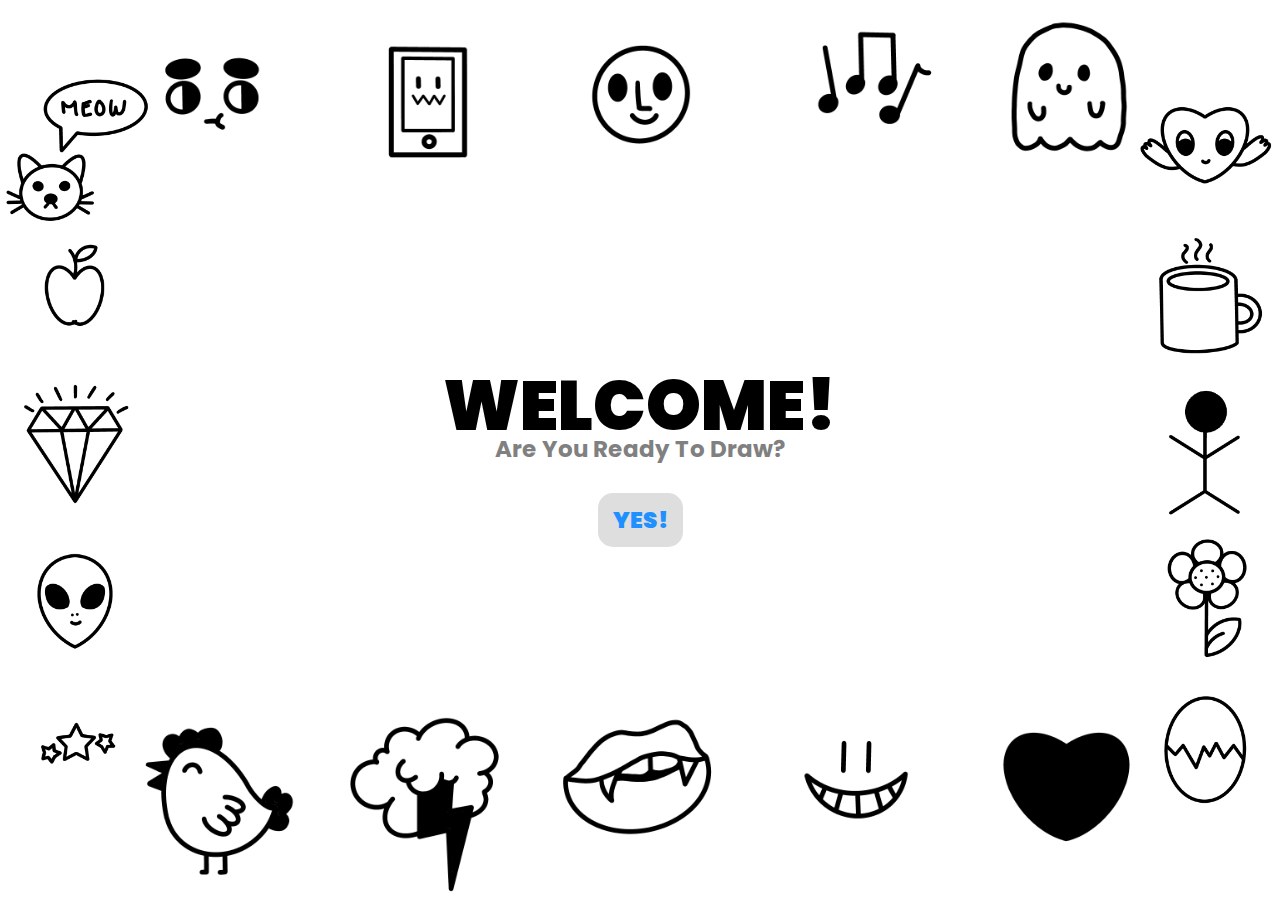
<file: index.html>
<!DOCTYPE html>
<html lang="en">
  <head>
    <meta charset="UTF-8" />
    <meta http-equiv="X-UA-Compatible" content="IE=edge" />
    <meta name="viewport" content="width=device-width, initial-scale=1.0" />
    <title>Doodle Gallery</title>
    <link rel="stylesheet" href="./css/style.css" />
  </head>
  <body>
    <header class="title-container">
      <h1>WELCOME!</h1>
      <h2>Are You Ready To Draw?</h2>
      <a href="./pages/Canvas.html">YES!</a>
    </header>

    <div class="image-container">
      <div class="top">
        <img src="./assets/Gif 1.gif" />
        <img src="./assets/Gif 2.gif" />
        <img src="./assets/Gif 3.gif" />
        <img src="./assets/Gif 4.gif" />
        <img src="./assets/Gif 5.gif" />
      </div>
      <div class="left">
        <img src="./assets/Gif 6.gif" />
        <img src="./assets/Gif 7.gif" />
        <img src="./assets/Gif 9.gif" />
        <img src="./assets/Gif 10.gif" />
        <img src="./assets/Gif 11.gif" />
      </div>
      <div class="right">
        <img src="./assets/Gif 12.gif" />
        <img src="./assets/Gif 13.gif" />
        <img src="./assets/Gif 14.gif" />
        <img src="./assets/Gif 15.gif" />
        <img src="./assets/Gif 16.gif" />
      </div>
      <div class="bottom">
        <img src="./assets/Gif 17.gif" />
        <img src="./assets/Gif 18.gif" />
        <img src="./assets/Gif 19.gif" />
        <img src="./assets/Gif 20.gif" />
        <img src="./assets/Gif 21.gif" />
      </div>
    </div>
  </body>
</html>
</file>
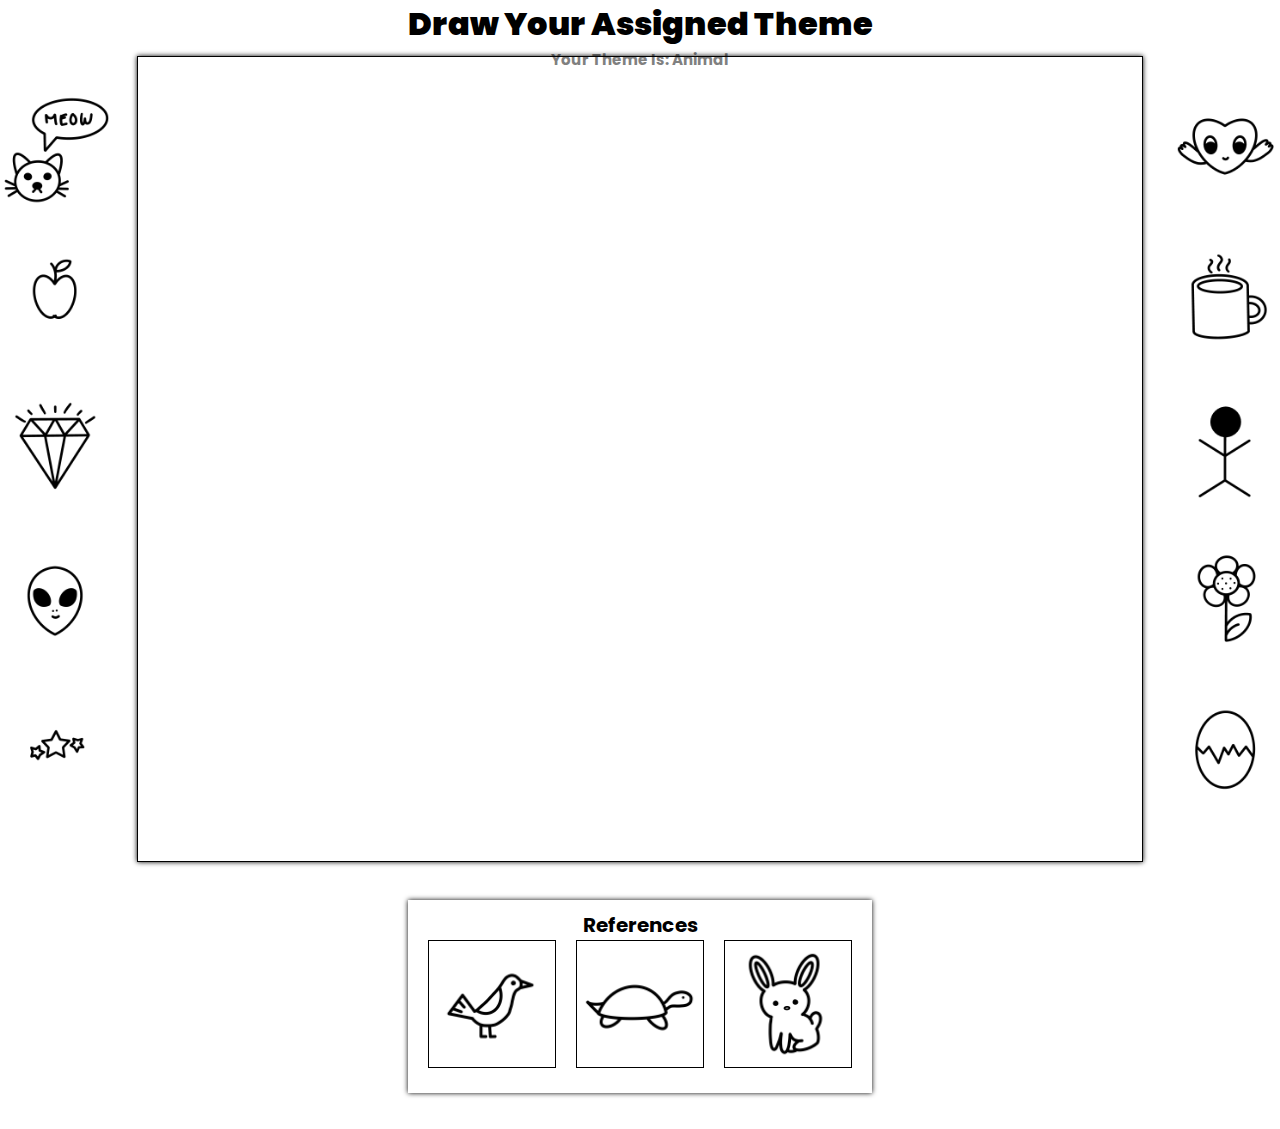
<file: pages/Canvas.html>
<!DOCTYPE html>
<html lang="en">
  <head>
    <meta charset="UTF-8" />
    <meta http-equiv="X-UA-Compatible" content="IE=edge" />
    <meta name="viewport" content="width=device-width, initial-scale=1.0" />
    <title>Doodle Gallery</title>
    <link rel="stylesheet" href="../css/style.css" />
    <script type="text/javascript" defer src="../js/paper-full.min.js"></script>
    <script type="text/javascript" defer src="../js/index.js"></script>
  </head>
  <body>
    <div class="canvas-page">
      <header>
        <h1>Draw Your Assigned Theme</h1>
        <h2>Your Theme Is: <span id="theme-text">YOUR THEME</span></h2>
      </header>

      <canvas id="canvas" resize width="1000px" height="800px"></canvas>

      <div class="image-container">
        <div class="left">
          <img src="../assets/Gif 6.gif" />
          <img src="../assets/Gif 7.gif" />
          <img src="../assets/Gif 9.gif" />
          <img src="../assets/Gif 10.gif" />
          <img src="../assets/Gif 11.gif" />
        </div>
        <div class="right">
          <img src="../assets/Gif 12.gif" />
          <img src="../assets/Gif 13.gif" />
          <img src="../assets/Gif 14.gif" />
          <img src="../assets/Gif 15.gif" />
          <img src="../assets/Gif 16.gif" />
        </div>
      </div>
      <div class="gallery-container">

        <div class="gallery">
          <h2>References</h2>
          <div class="container">
            <img class="animal" src="../assets/gallery/Animal_1.jpg"/>
            <img class="animal" src="../assets/gallery/Animal_2.jpg"/>
            <img class="animal" src="../assets/gallery/Animal_3.jpg"/>
            <img class="fictional-character" src="../assets/gallery/FC_1.jpg"/>
            <img class="fictional-character" src="../assets/gallery/FC_2.jpg"/>
            <img class="fictional-character" src="../assets/gallery/FC_3.jpg"/>
            <img class="flower" src="../assets/gallery/Flower_1.jpg"/>
            <img class="flower" src="../assets/gallery/Flower_2.jpg"/>
            <img class="flower" src="../assets/gallery/Flower_3.jpg"/>
            <img class="fruit" src="../assets/gallery/Fruit_1.jpg"/>
            <img class="fruit" src="../assets/gallery/Fruit_2.jpg"/>
            <img class="fruit" src="../assets/gallery/Fruit_3.jpg"/>
          </div>
        </div>
      </div>
    </div>
  </body>
</html>
</file>
<file: css/style.css>
@import url("https://fonts.googleapis.com/css2?family=Poppins:ital,wght@0,100;0,200;0,300;0,400;0,500;0,600;0,700;0,800;0,900;1,100;1,200;1,300;1,400;1,500;1,600;1,700;1,800;1,900&display=swap");
* {
  margin: 0;
  padding: 0;
  box-sizing: border-box;
}

html {
  font-size: 62.5%;
  font-family: "Poppins", sans-serif;
}

.title-container {
  position: absolute;
  z-index: 10;
  transform: translate(-50%, -50%);
  left: 50%;
  top: 50%;
  display: flex;
  align-items: center;
  flex-direction: column;
}
.title-container h1 {
  font-size: 70px;
  font-weight: 900;
  color: black;
}
.title-container h2 {
  transform: translateY(-80%);
  font-size: 23px;
  font-weight: 700;
  color: grey;
}
.title-container a {
  padding: 10px 15px;
  border-radius: 15px;
  background: rgba(189, 189, 189, 0.5);
  font-size: 23px;
  font-weight: 900;
  text-decoration: none;
  color: dodgerblue;
  text-transform: uppercase;
  transition: 300ms color;
}
.title-container a:visited {
  color: #50a7a7;
}
.title-container a:hover {
  color: #e3bc5f;
}

.image-container {
  height: 100vh;
  position: relative;
}
.image-container .top,
.image-container .bottom {
  display: flex;
  justify-content: center;
  position: absolute;
  width: 100%;
}
.image-container .top img,
.image-container .bottom img {
  max-width: calc(100% / 6);
}
.image-container .left,
.image-container .right {
  display: flex;
  flex-direction: column;
  justify-content: center;
  height: 100vh;
  position: absolute;
}
.image-container .left img,
.image-container .right img {
  max-height: calc(100% / 6);
}
.image-container .top {
  top: 0;
}
.image-container .bottom {
  bottom: 0;
}
.image-container .left {
  left: 0;
}
.image-container .right {
  right: 0;
}

.canvas-page .gallery-container {
  margin-bottom: 4vh;
  display: flex;
  justify-content: center;
  width: 100%;
}
.canvas-page .gallery-container .gallery {
  box-shadow: 0 0 5px black;
  padding: 1rem;
  padding-bottom: 2.5rem;
  background: white;
}
.canvas-page .gallery-container .gallery h2 {
  font-size: 2rem;
  text-align: center;
}
.canvas-page .gallery-container .gallery .container {
  border-radius: 15px;
  display: flex;
  flex-wrap: wrap;
  justify-content: center;
}
.canvas-page .gallery-container .gallery .container img {
  border: 1px solid black;
  margin: 0 1rem;
  max-width: 10vw;
  display: none;
}
.canvas-page canvas {
  border: 1px solid black;
  box-shadow: 0 0 5px black;
  position: absolute;
  z-index: 10;
  top: 51%;
  left: 50%;
  transform: translate(-50%, -50%);
}
.canvas-page header {
  position: absolute;
  left: 50%;
  transform: translateX(-50%);
  text-align: center;
  width: 100%;
}
.canvas-page header h1 {
  font-weight: 900;
  font-size: 3.2rem;
}
.canvas-page header h2 {
  color: grey;
}
.canvas-page .image-container .left img,
.canvas-page .image-container .right img {
  max-height: calc(100% / 6);
  padding: 2rem 0;
}
.canvas-page button {
  position: absolute;
  z-index: 10;
  bottom: 1rem;
  left: 50%;
  transform: translateX(-50%);
  background: white;
  border: 1px solid black;
  padding: 1.2rem 2rem;
  font-family: "Poppins", sans-serif;
  font-size: 1.5rem;
}
</file>
